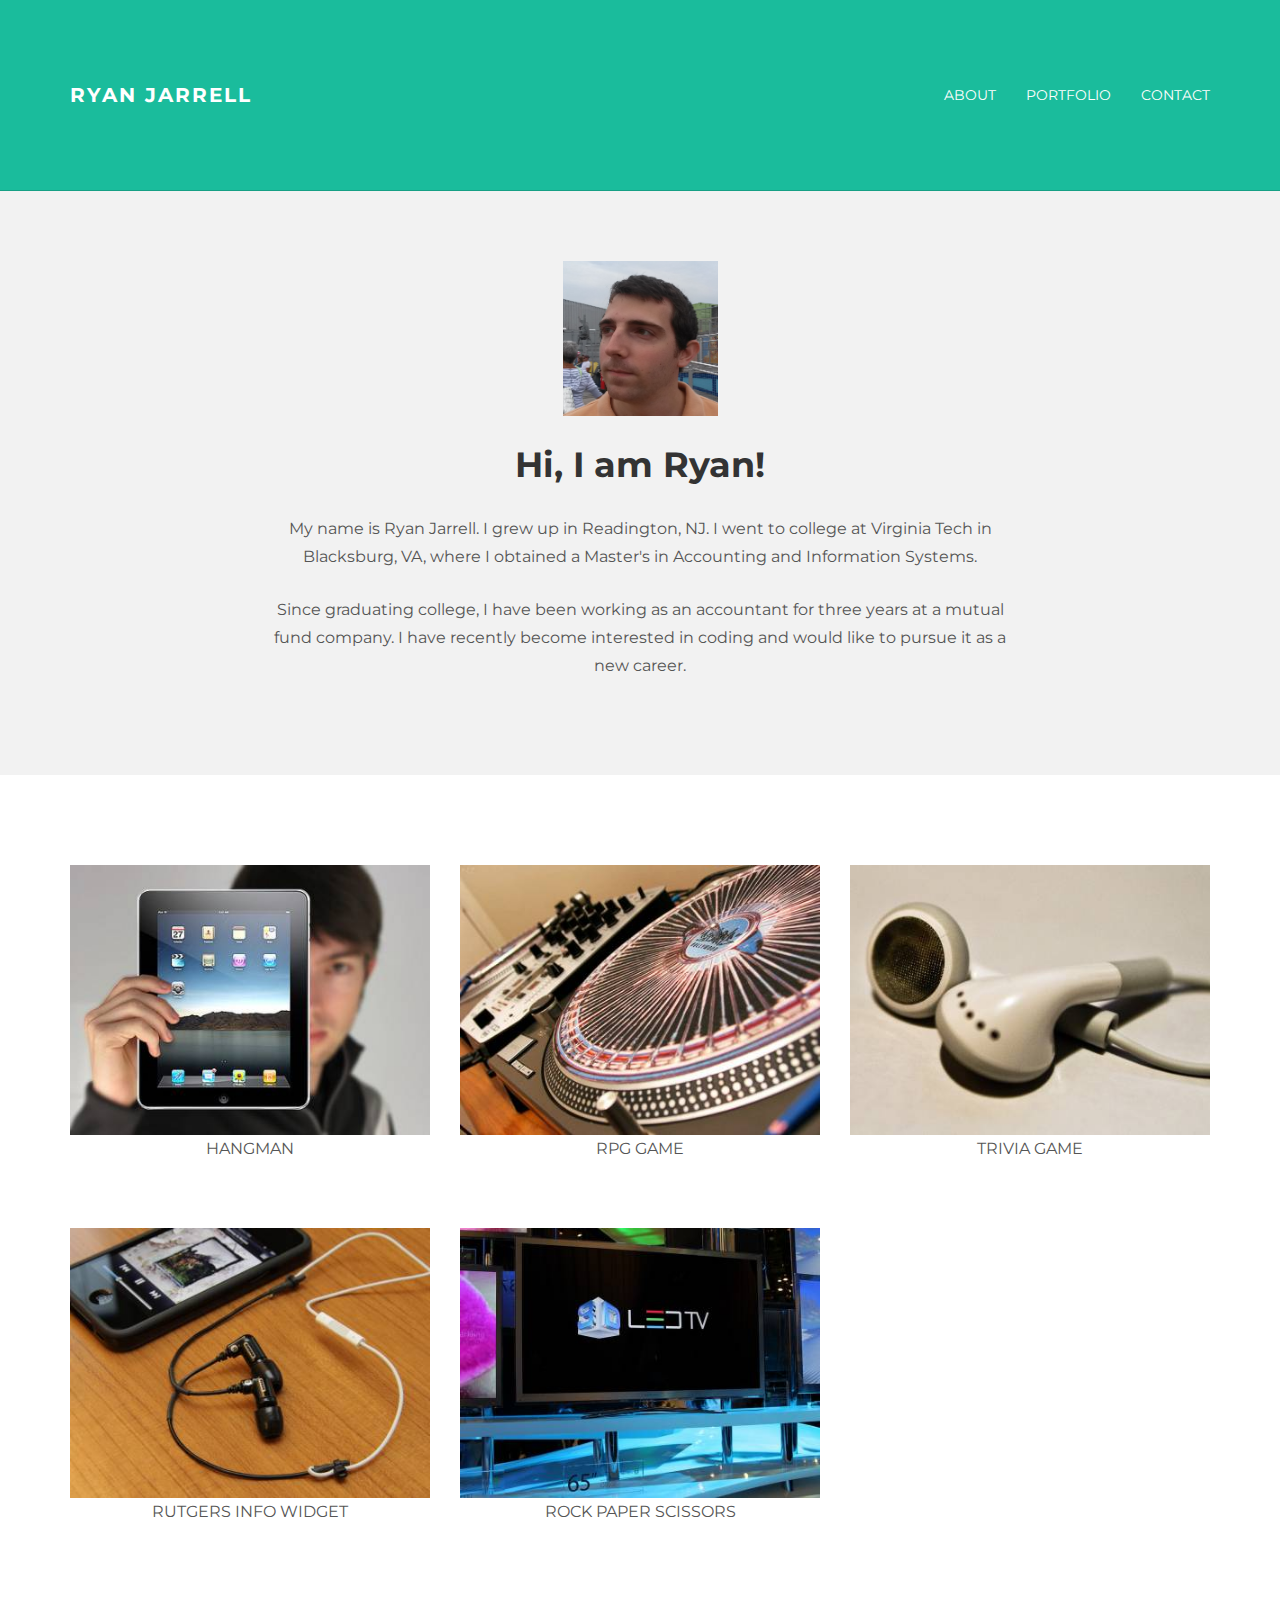
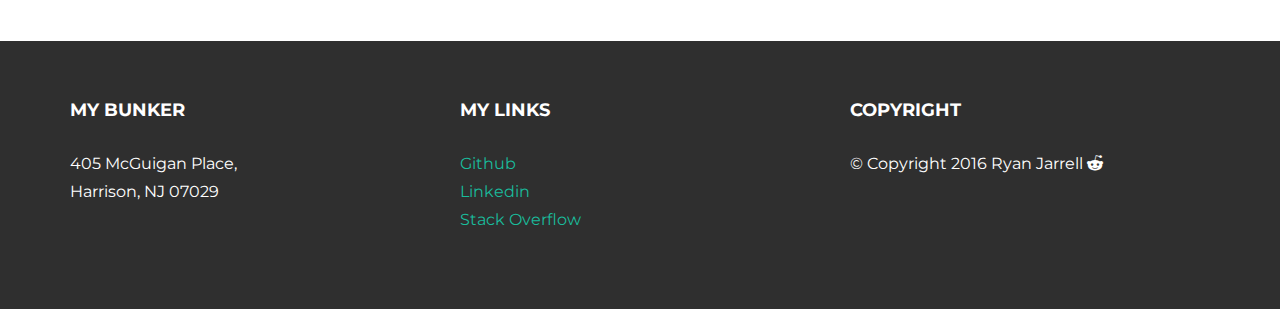
<file: assignment2/stanley/theme/index.html>
<!-- Adapted from STANLEY - Free Bootstrap Theme 

http://blacktie.co/2014/01/stanley-freelancer-theme/ -->

<!DOCTYPE html>
<html lang="en">
  <head>
    <meta charset="utf-8">
    <meta http-equiv="X-UA-Compatible" content="IE=edge">
    <meta name="viewport" content="width=device-width, initial-scale=1.0">
    <meta name="description" content="">
    <meta name="author" content="">
    <link rel="shortcut icon" href="../../docs-assets/ico/favicon.png">

    <title>About</title>

    <!-- Bootstrap core CSS -->
    <link href="assets/css/bootstrap.css" rel="stylesheet">


    <!-- Custom styles for this template -->
    <link href="assets/css/main.css" rel="stylesheet">

    <script src="https://code.jquery.com/jquery-1.10.2.min.js"></script>
    <script src="assets/js/hover.zoom.js"></script>
    <script src="assets/js/hover.zoom.conf.js"></script>

    <!-- HTML5 shim and Respond.js IE8 support of HTML5 elements and media queries -->
    <!--[if lt IE 9]>
      <script src="https://oss.maxcdn.com/libs/html5shiv/3.7.0/html5shiv.js"></script>
      <script src="https://oss.maxcdn.com/libs/respond.js/1.3.0/respond.min.js"></script>
    <![endif]-->

<!--     <link href="assets/css/main.css" rel="stylesheet"> -->
    <link rel="stylesheet" href="assets/font-awesome/css/font-awesome.min.css">
  </head>

  <body>

    <!-- Static navbar -->
    <div class="navbar navbar-inverse navbar-static-top">
      <div class="container">
        <div class="navbar-header">
          <button type="button" class="navbar-toggle" data-toggle="collapse" data-target=".navbar-collapse">
            <span class="icon-bar"></span>
            <span class="icon-bar"></span>
            <span class="icon-bar"></span>
          </button>
          <a class="navbar-brand" href="index.html">RYAN JARRELL</a>
        </div>
        <div class="navbar-collapse collapse">
          <ul class="nav navbar-nav navbar-right">
            <li><a href="index.html">About</a></li>
            <li><a href="work.html">Portfolio</a></li>
            <li><a href="contact.html">Contact</a></li>
          </ul>
        </div><!--/.nav-collapse -->
      </div>
    </div>

	<!-- +++++ Welcome Section +++++ -->
	<div id="ww">
	    <div class="container">
			<div class="row">
				<div class="col-lg-8 col-lg-offset-2 centered">
					<img src="assets/img/profile-photo.jpg" alt="Profile Photo" style="height: 155px; width: 155px"/>
					<h1>Hi, I am Ryan!</h1>
					<p>My name is Ryan Jarrell. I grew up in Readington, NJ. I went to college at Virginia Tech in Blacksburg, VA, where I obtained a Master's in Accounting and Information Systems.</p>
					<p>Since graduating college, I have been working as an accountant for three years at a mutual fund company. I have recently become interested in coding and would like to pursue it as a new career.</p>
				
				</div><!-- /col-lg-8 -->
			</div><!-- /row -->
	    </div> <!-- /container -->
	</div><!-- /ww -->
	
	
	<!-- +++++ Projects Section +++++ -->
	
	<div class="container pt">
		<div class="row mt centered">	
			<div class="col-lg-4">
				<a class="zoom green" href="#"><img class="img-responsive" src="assets/img/portfolio/ipad.jpg" alt="Hangman" /></a>
				<p>HANGMAN</p>
			</div>
			<div class="col-lg-4">
				<a class="zoom green" href="#"><img class="img-responsive" src="assets/img/portfolio/dj-rpg.jpg" alt="RPG Game" /></a>
				<p>RPG GAME</p>
			</div>
			<div class="col-lg-4">
				<a class="zoom green" href="#"><img class="img-responsive" src="assets/img/portfolio/earphones.jpg" alt="Trivia Game" /></a>
				<p>TRIVIA GAME</p>
			</div>
		</div><!-- /row -->
		<div class="row mt centered">	
			<div class="col-lg-4">
				<a class="zoom green" href="#"><img class="img-responsive" src="assets/img/portfolio/iphone.jpg" alt="Widget" /></a>
				<p>RUTGERS INFO WIDGET</p>
			</div>
			<div class="col-lg-4">
				<a class="zoom green" href="#"><img class="img-responsive" src="assets/img/portfolio/tv.jpg" alt="Rock Paper Scissors" /></a>
				<p>ROCK PAPER SCISSORS</p>
			</div>
<!-- 			<div class="col-lg-4">
				<a class="zoom green" href="work01.html"><img class="img-responsive" src="assets/img/portfolio/port06.jpg" alt="" /></a>
				<p>CHIEFS</p>
			</div> -->
		</div><!-- /row -->
	</div><!-- /container -->
	
	
	<!-- +++++ Footer Section +++++ -->
	
	<div id="footer">
		<div class="container">
			<div class="row">
				<div class="col-lg-4">
					<h4>My Bunker</h4>
					<p>
						405 McGuigan Place,<br/>
						Harrison, NJ 07029
					</p>
				</div><!-- /col-lg-4 -->

				<div class="col-lg-4">
					<h4>My Links</h4>
					<p>
						<a href="https://github.com/rrj221">Github</a><br/>
						<a href="https://www.linkedin.com/in/ryan-jarrell-56848a30?trk=nav_responsive_tab_profile_pic">Linkedin</a><br/>
						<a href="#">Stack Overflow</a>
					</p>
				</div><!-- /col-lg-4 -->

				<div class="col-lg-4">
					<h4>Copyright</h4>
					<p>&copy; Copyright 2016 Ryan Jarrell <i class="fa fa-reddit-alien" aria-hidden="true"></i></p>
				</div><!-- /col-lg-4 -->
			
			</div>
		
		</div>
	</div>
	

    <!-- Bootstrap core JavaScript
    ================================================== -->
    <!-- Placed at the end of the document so the pages load faster -->
    <script src="assets/js/bootstrap.min.js"></script>
  </body>
</html>
</file>
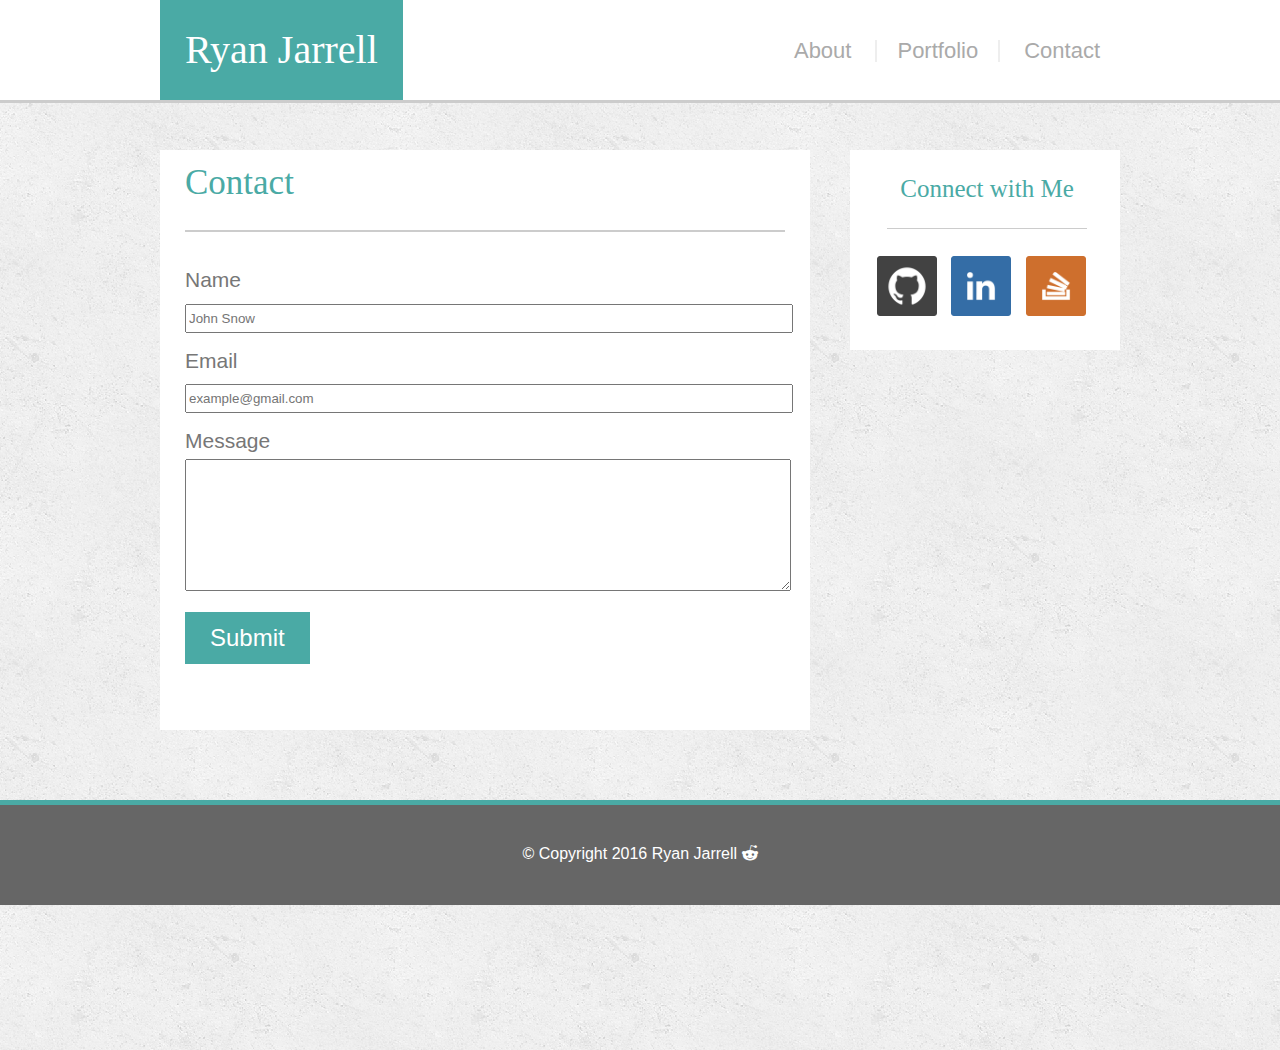
<file: assignent1/contact.html>
<!DOCTYPE html>

<html>
<head>
	<link rel="stylesheet" type="text/css" href="assets/css/reset.css">
	<meta name="viewport" content="width=device-width, initial-scale=1.0">
	<link rel="stylesheet" type="text/css" href="assets/css/style.css">
	<link rel="stylesheet" href="assets/font-awesome/css/font-awesome.min.css">
	<link rel="stylesheet" type="text/css" href="assets/css/style-contact.css">
	<link rel="stylesheet" type="text/css" href="assets/css/style-media.css">
	<title>Contact</title>
</head>
<body>
	<header>
		<div class="header-stuff">
			<h1 class="name">Ryan Jarrell</h1>
			<div class="header-links">
				<a href="index.html" class="header-hyperlinks"><h4 id="about">About</h4></a>
				<a href="portfolio.html" class="header-hyperlinks"><h4 id="portfolio">Portfolio</h4></a>
				<a href="contact.html" class="header-hyperlinks"><h4 id="contact">Contact</h4></a>
			</div>
		</div>
	</header>
	<div class="wrapper">
			<div class="main-content contact">
				<h2 id="main-title">Contact</h2>
				<form class="contact-form">
					Name <br>
					<input class="contact-box" id="name-box" type="text" name="name" placeholder="John Snow" /><br>
					Email <br>
					<input class="contact-box" id="email-box" type="text" name= "email" 
					placeholder="example@gmail.com"/><br>
					Message <br>
					<textarea class="contact-box" id="message-box" type="text" name="message" rows="8" cols="100%"/></textarea><br>
					<input class="submit" type="submit" name="submit"/><br>
				</form>
			</div>
			<div class="contact-info">
				<h3 id="connect">Connect with Me</h3>
				<div class="logos">
					<a class="logo left-logo" href="https://github.com/rrj221" target="_blank">
					</a>
					<a class="logo middle-logo" href="https://www.linkedin.com/in/ryan-jarrell-56848a30?trk=nav_responsive_tab_profile_pic" target="_blank">
					</a>
					<a class="logo right-logo" href="#" target="blank"></a>	
				</div>		
			</div>	
		<div class="push"></div>
	</div>	
	<div class="footer">
		<div id="footer-text">
			&copy; Copyright 2016 Ryan Jarrell <i class="fa fa-reddit-alien" aria-hidden="true"></i>
		</div>
	</div>
</body>
</html>
</file>
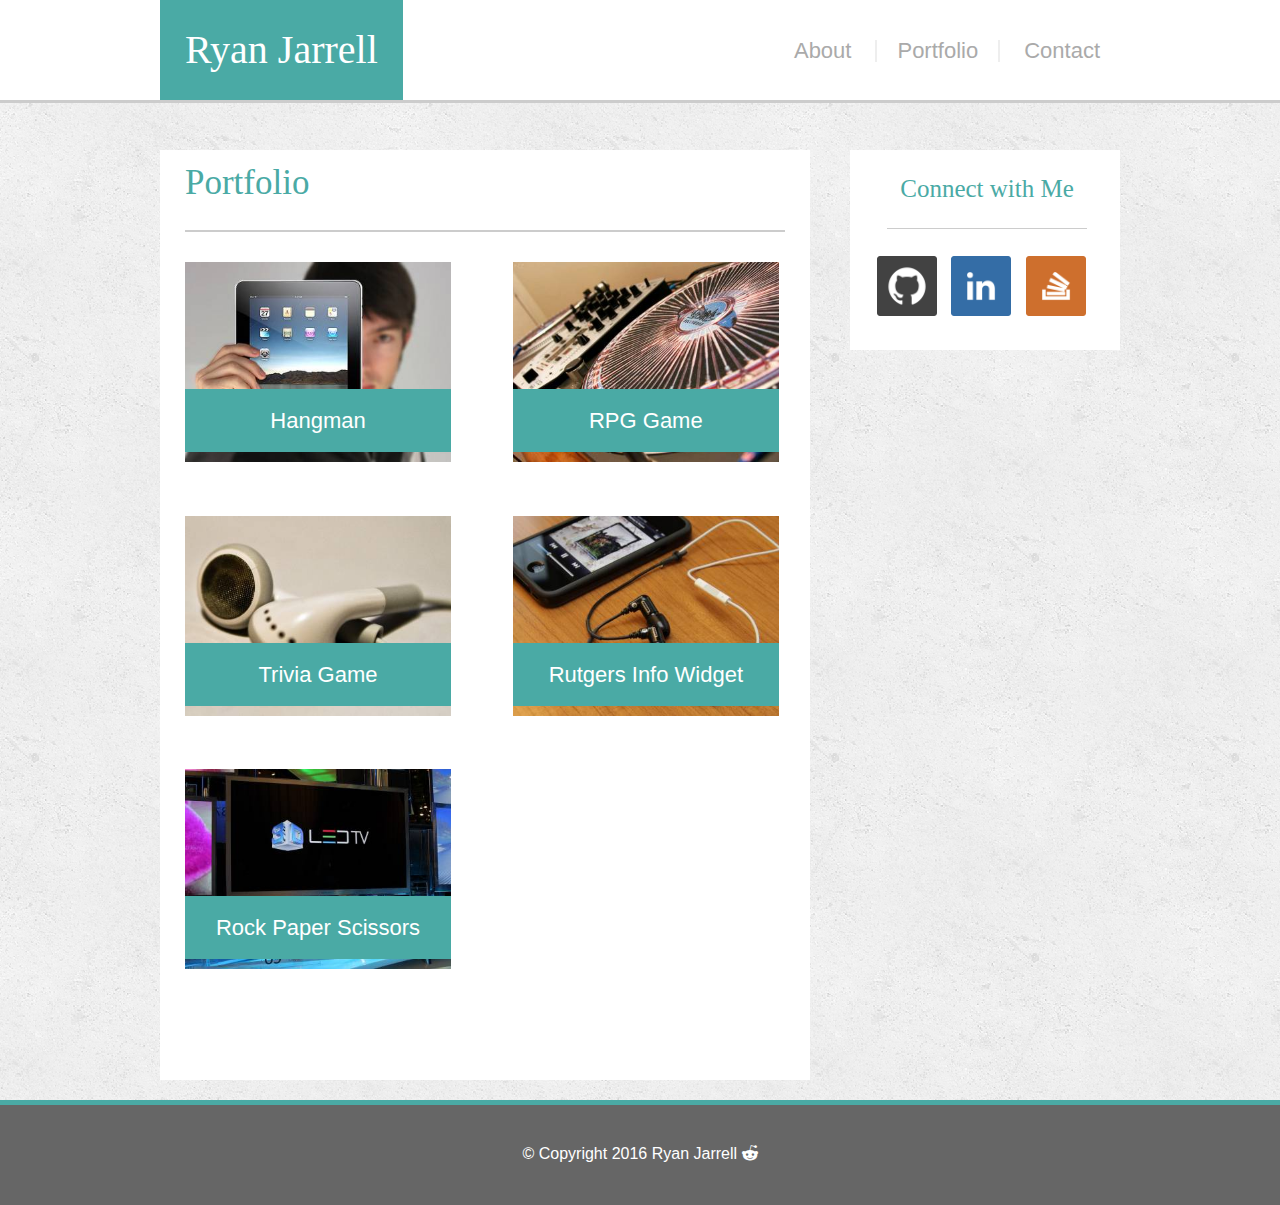
<file: assignent1/portfolio.html>
<!DOCTYPE html>

<html>
<head>
	<link rel="stylesheet" type="text/css" href="assets\css\reset.css">
	<meta name="viewport" content="width=device-width, initial-scale=1.0">
	<link rel="stylesheet" type="text/css" href="assets\css\style.css">
	<link rel="stylesheet" href="assets/font-awesome/css/font-awesome.min.css">
	<link rel="stylesheet" type="text/css" href="assets\css\style-portfolio.css">
	<link rel="stylesheet" type="text/css" href="assets\css\style-media.css">
	<title>Portfolio</title>
</head>
<body>
	<header>
		<div class="header-stuff">
			<div id="header-left">
				<h1 class="name">Ryan Jarrell</h1>
			</div>
			<div class="header-links">
				<a href="index.html" class="header-hyperlinks"><h4 id="about">About</h4></a>
				<a href="portfolio.html" class="header-hyperlinks"><h4 id="portfolio">Portfolio</h4></a>
				<a href="contact.html" class="header-hyperlinks"><h4 id="contact">Contact</h4></a>
			</div>
		</div>
	</header>
	<div class="wrapper">
		<div class="main-content">
			<h2 id="main-title">Portfolio</h2>

			<div id="portfolio-section">
				<div id="block1" class="block">
					<a href="#" class="portfolio-images" id="hangman"><img id="hangman" class="portfolio-images"
					src="assets/images/portfolio/ipad.jpg"
					alt="Hangman"
					/>
						<div id="hangman-text" class="block-text">
							Hangman
						</div>
					</a>

				</div>
				<div id="block2" class="block">
					<a href="#" id="rpg-game" class="portfolio-images"><img id="rpg-game" class="portfolio-images"
					src="assets/images/portfolio/dj-rpg.jpg"
					alt="RPG Game"/>
						<div id="rpg-game-text" class="block-text">
							RPG Game
						</div>
					</a>

				</div>
				<div id="block3" class="block">
					<a href="#" class="portfolio-images" id="trivia-game"><img id="trivia-game" class="portfolio-images"
					src="assets/images/portfolio/earphones.jpg"
					alt="Trivia Game"/>
						<div id="trivia-game-text" class="block-text">
							Trivia Game
						</div>	
					</a>

				</div>
				<div id="block4" class="block">
					<a href="#" class="portfolio-images" id="widget"><img id="widget" class="portfolio-images"
					src="assets/images/portfolio/iphone.jpg"
					alt="Rutgers Info Widget"/>
						<div id="widget-text" class="block-text">
							Rutgers Info Widget
						</div>
					</a>
				</div>
				<div id="block5" class="block">
					<a href="#" class="portfolio-images" id="rock-paper"><img id="rock-paper" class="portfolio-images"
					src="assets/images/portfolio/tv.jpg"
					alt="Rock Paper Scissors"/>
						<div id="rock-paper-text" class="block-text">
							Rock Paper Scissors
						</div>
					</a>
				</div>
			</div>
		</div>
			<div class="contact-info">
				<h3 id="connect">Connect with Me</h3>
				<div class="logos">
					<a class="logo left-logo" href="https://github.com/rrj221" target="_blank">
					</a>
					<a class="logo middle-logo" href="https://www.linkedin.com/in/ryan-jarrell-56848a30?trk=nav_responsive_tab_profile_pic" target="_blank">
					</a>
					<a class="logo right-logo" href="#" target="blank"></a>	
				</div>		
			</div>		
		<div class="push"></div>
	</div>
	<div class="footer">
		<div id="footer-text">
			&copy; Copyright 2016 Ryan Jarrell <i class="fa fa-reddit-alien" aria-hidden="true"></i>
		</div>
	</div>
</body>
</html>
</file>
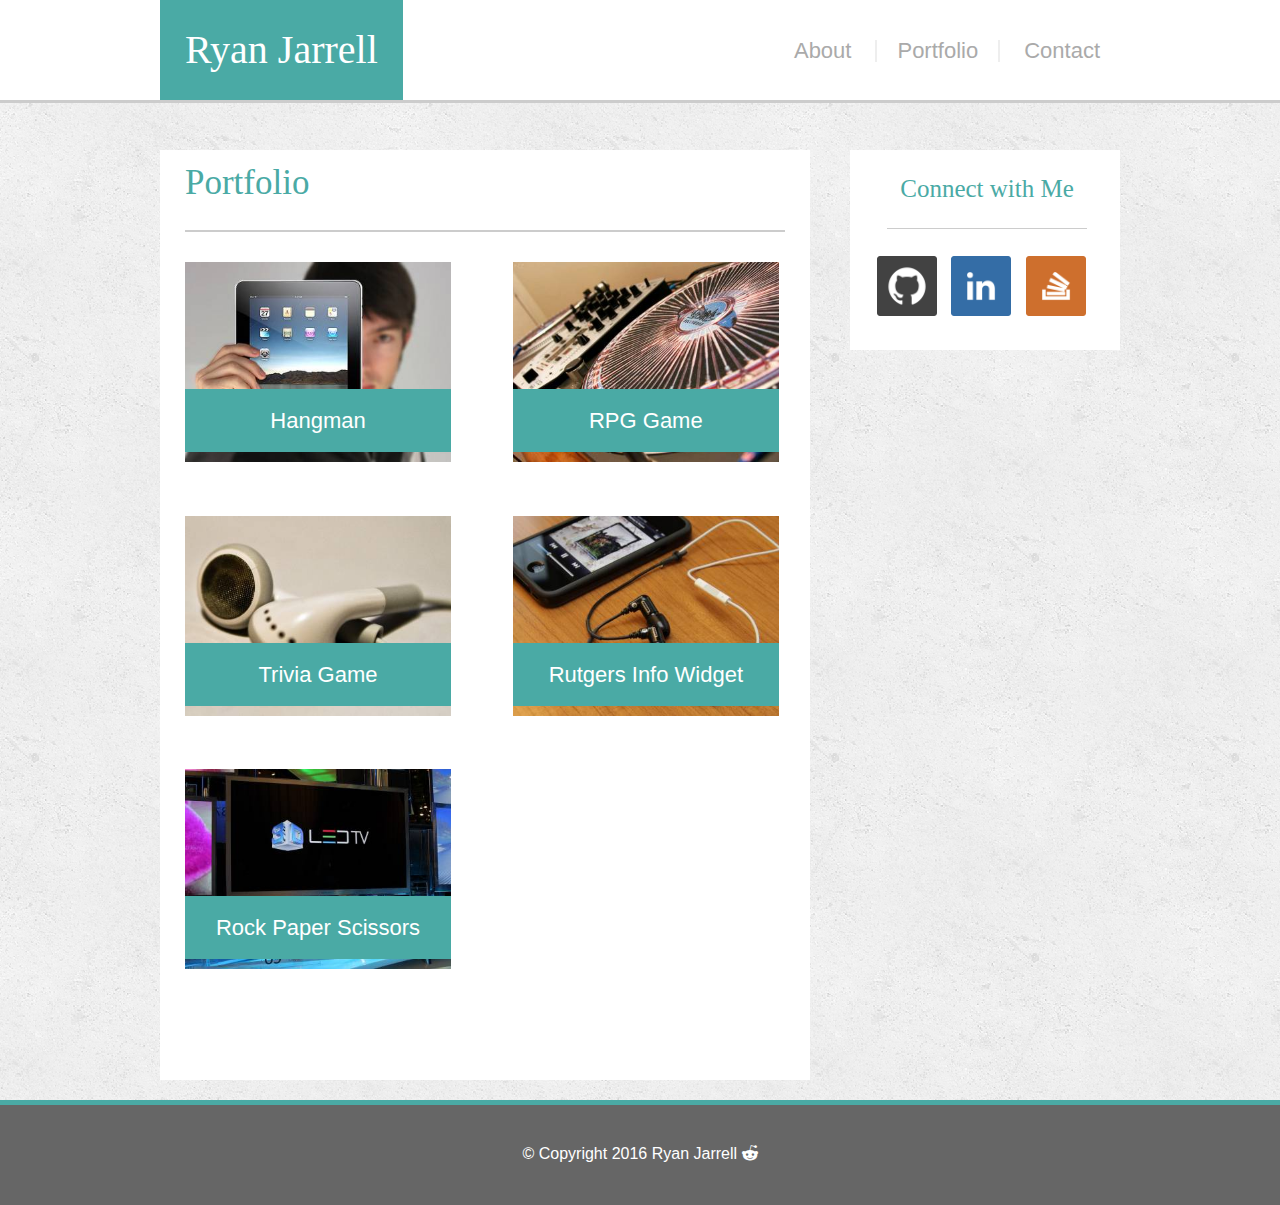
<file: assignment1/portfolio.html>
<!DOCTYPE html>

<html>
<head>
	<link rel="stylesheet" type="text/css" href="assets\css\reset.css">
	<meta name="viewport" content="width=device-width, initial-scale=1.0">
	<link rel="stylesheet" type="text/css" href="assets\css\style.css">
	<link rel="stylesheet" href="assets/font-awesome/css/font-awesome.min.css">
	<link rel="stylesheet" type="text/css" href="assets\css\style-portfolio.css">
	<link rel="stylesheet" type="text/css" href="assets\css\style-media.css">
	<title>Portfolio</title>
</head>
<body>
	<header>
		<div class="header-stuff">
			<div id="header-left">
				<h1 class="name">Ryan Jarrell</h1>
			</div>
			<div class="header-links">
				<a href="index.html" class="header-hyperlinks"><h4 id="about">About</h4></a>
				<a href="portfolio.html" class="header-hyperlinks"><h4 id="portfolio">Portfolio</h4></a>
				<a href="contact.html" class="header-hyperlinks"><h4 id="contact">Contact</h4></a>
			</div>
		</div>
	</header>
	<div class="wrapper">
		<div class="main-content main-content-portfolio">
			<h2 id="main-title">Portfolio</h2>

			<div id="portfolio-section">
				<div id="block1" class="block">
					<a href="#" class="portfolio-images" id="hangman"><img id="hangman" class="portfolio-images"
					src="assets/images/portfolio/ipad.jpg"
					alt="Hangman"
					/>
						<div id="hangman-text" class="block-text">
							Hangman
						</div>
					</a>

				</div>
				<div id="block2" class="block">
					<a href="#" id="rpg-game" class="portfolio-images"><img id="rpg-game" class="portfolio-images"
					src="assets/images/portfolio/dj-rpg.jpg"
					alt="RPG Game"/>
						<div id="rpg-game-text" class="block-text">
							RPG Game
						</div>
					</a>

				</div>
				<div id="block3" class="block">
					<a href="#" class="portfolio-images" id="trivia-game"><img id="trivia-game" class="portfolio-images"
					src="assets/images/portfolio/earphones.jpg"
					alt="Trivia Game"/>
						<div id="trivia-game-text" class="block-text">
							Trivia Game
						</div>	
					</a>

				</div>
				<div id="block4" class="block">
					<a href="#" class="portfolio-images" id="widget"><img id="widget" class="portfolio-images"
					src="assets/images/portfolio/iphone.jpg"
					alt="Rutgers Info Widget"/>
						<div id="widget-text" class="block-text">
							Rutgers Info Widget
						</div>
					</a>
				</div>
				<div id="block5" class="block">
					<a href="#" class="portfolio-images" id="rock-paper"><img id="rock-paper" class="portfolio-images"
					src="assets/images/portfolio/tv.jpg"
					alt="Rock Paper Scissors"/>
						<div id="rock-paper-text" class="block-text">
							Rock Paper Scissors
						</div>
					</a>
				</div>
			</div>
		</div>
			<div class="contact-info">
				<h3 id="connect">Connect with Me</h3>
				<div class="logos">
					<a class="logo left-logo" href="https://github.com/rrj221" target="_blank">
					</a>
					<a class="logo middle-logo" href="https://www.linkedin.com/in/ryan-jarrell-56848a30?trk=nav_responsive_tab_profile_pic" target="_blank">
					</a>
					<a class="logo right-logo" href="#" target="blank"></a>	
				</div>		
			</div>		
		<div class="push"></div>
	</div>
	<div class="footer">
		<div id="footer-text">
			&copy; Copyright 2016 Ryan Jarrell <i class="fa fa-reddit-alien" aria-hidden="true"></i>
		</div>
	</div>
</body>
</html>
</file>
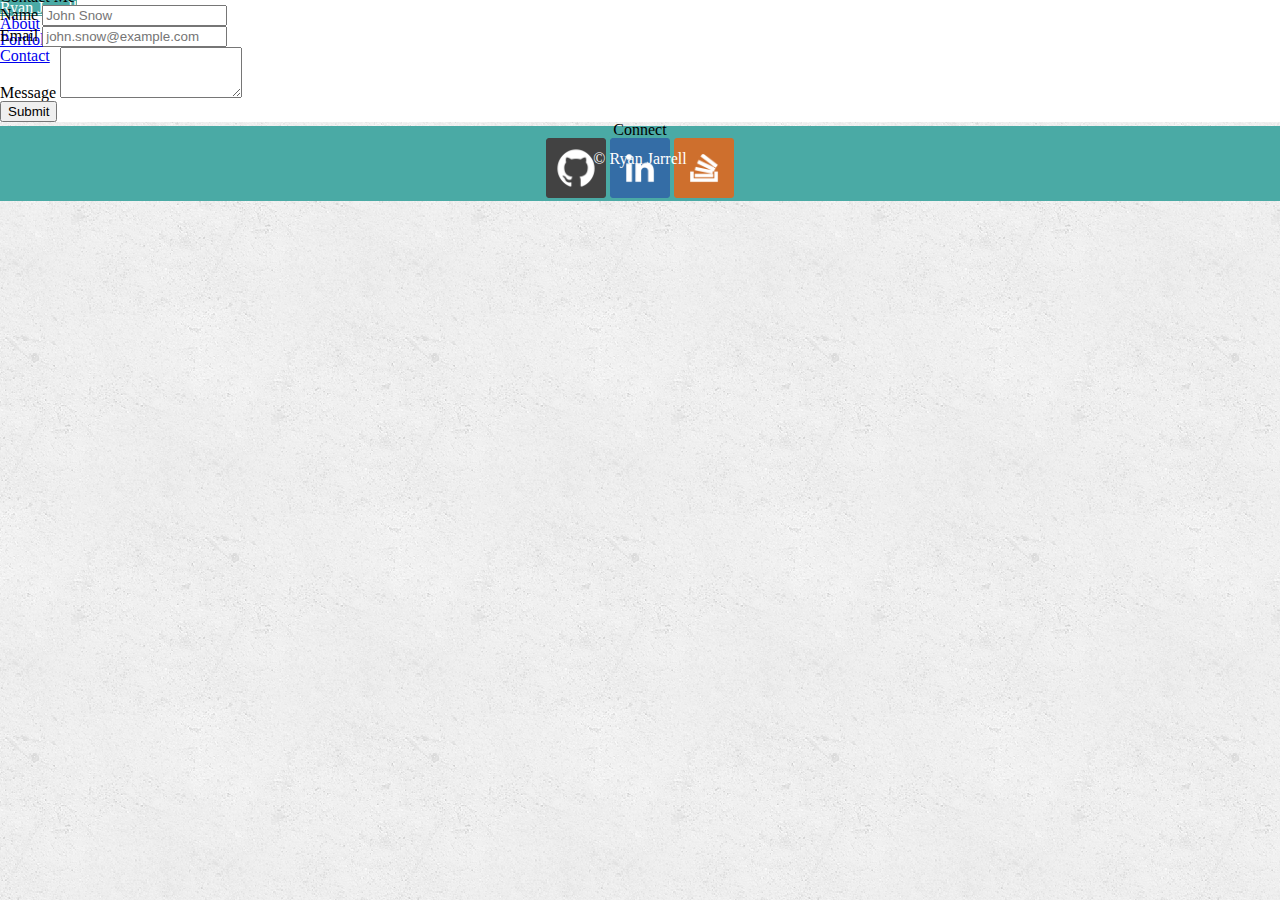
<file: assignment2/redo-in-bootstrap/contact-bootstrap.html>
<!DOCTYPE html>
<html>
	<head>
		<title>Contact</title>
		<!-- Latest compiled and minified CSS -->
		<link rel="stylesheet" type="text/css" href="assets/css/reset.css">
		<link rel="stylesheet" href="https://maxcdn.bootstrapcdn.com/bootstrap/3.3.6/css/bootstrap.min.css" integrity="sha384-1q8mTJOASx8j1Au+a5WDVnPi2lkFfwwEAa8hDDdjZlpLegxhjVME1fgjWPGmkzs7" crossorigin="anonymous">
		<meta name="viewport" content="width=device-width, initial-scale=1.0">
		<link rel="stylesheet" type="text/css" href="assets/css/style-bootstrap.css">
	</head>
	<body>
	<nav class="navbar navbar-default">
	  <div class="container"> <!-- container-fluid will make the stuff fix to the left and right 
	  							side of the window -->
	    <!-- Brand and toggle get grouped for better mobile display -->
	    <div class="navbar-header">
	      <a class="navbar-brand" href="#">Ryan Jarrell</a>
	    </div>
          <div class="collapse navbar-collapse" id="bs-example-navbar-collapse-1">	    
			  <ul class="nav navbar-nav navbar-right">
		        <li><a href="index-bootstrap.html">About</a></li>
		        <li><a href="portfolio-bootstrap.html">Portfolio</a></li>
		        <li><a href="contact-bootstrap.html">Contact</a></li>
		      </ul>
		  </div>    
	  </div><!-- /.container-fluid -->
	</nav>

	<div class="container">
		<div class="row">
			<div class="col-md-8 main-section">
			  <div class="page-header">
	            <h1>Contact Me</h1>
	          </div>
				<form class="form-horizontal">
				  <div class="form-group">
				    <label for="exampleInputName2">Name</label>
				    <input type="text" class="form-control" id="exampleInputName2" placeholder="John Snow">
				  </div>
				  <div class="form-group">
				    <label for="exampleInputEmail2">Email</label>
				    <input type="email" class="form-control" id="exampleInputEmail2" placeholder="john.snow@example.com">
				  </div>
				  <strong>Message</strong>
				  <textarea class="form-control" rows="3"></textarea><br/>
				  <button type="submit" class="btn btn-default">Submit</button>
				</form>
			</div>
			<div class="col-md-4">
				<div class="panel panel-default">
				  <div class="panel-heading">
				    <h3 class="panel-title">Connect</h3>
				  </div>
				  <div class="panel-body">
				    <a class="logo left-logo" href="https://github.com/rrj221" target="_blank">
					<img alt="GitHub" src="assets/images/git_logo.png" width="60px" height="60px"></a>
				    <a class="logo middle-logo" href="https://www.linkedin.com/in/ryan-jarrell-56848a30?trk=nav_responsive_tab_profile_pic" target="_blank">
					<img alt="LinkedIn" src="assets/images/linkedin_logo.png" width="60px" height="60px"></a>
					<a class="logo right-logo" href="#" target="_blank">
					<img alt="Stack Overflow" src="assets/images/stack_overflow_logo.png" width="60px" height="60px"></a>
				  </div>
				</div>
			</div>
		</div>
	</div>
	<div class="row">
		<div class="col-md-12">
			<div class="footer">
				<div class="footer-text">
					&copy; Ryan Jarrell
				</div>
			</div>
		</div>
	</div>
	</body>
</html>
</file>
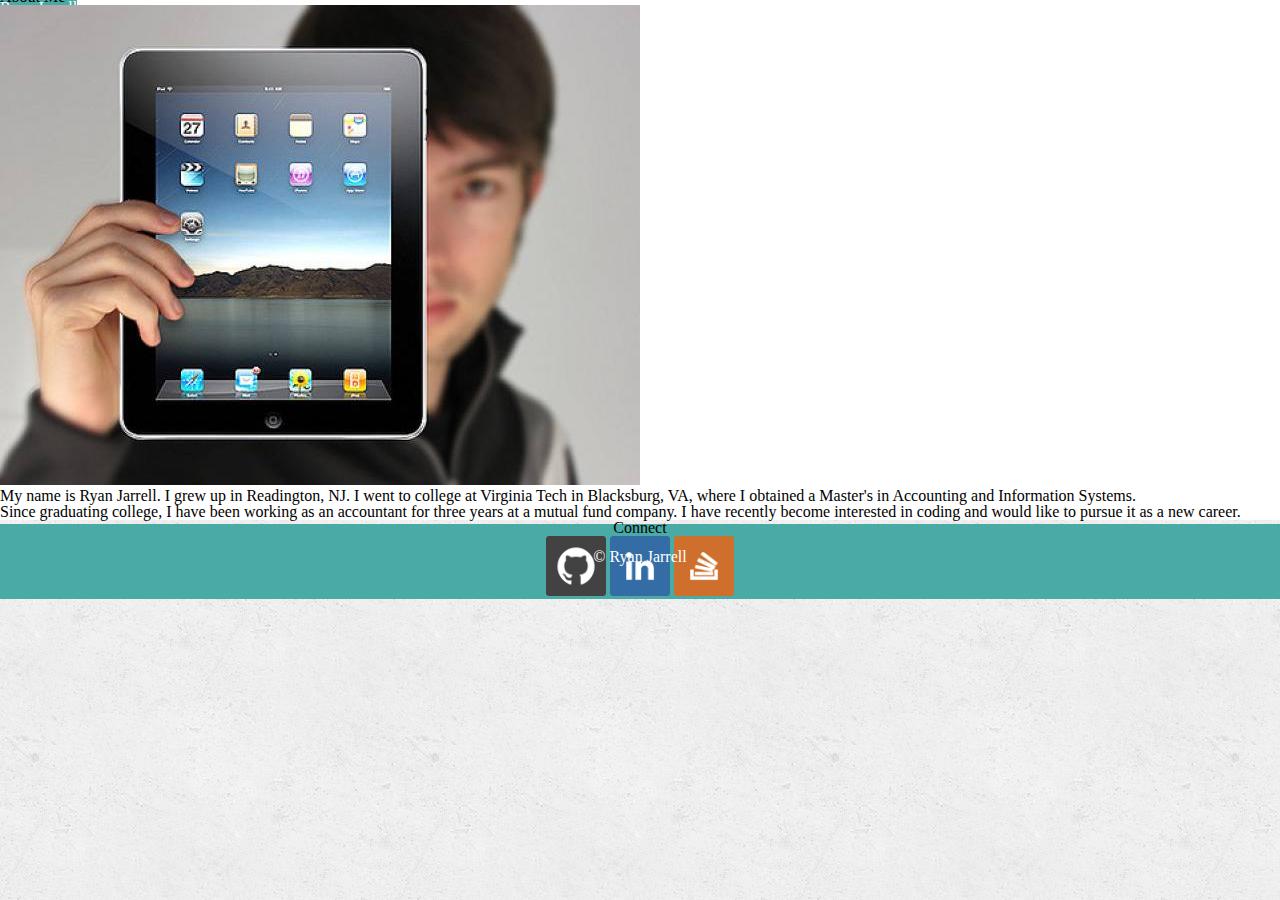
<file: assignment2/redo-in-bootstrap/index-bootstrap.html>
<!DOCTYPE html>
<html>
	<head>
		<title>About</title>
		<!-- Latest compiled and minified CSS -->
		<link rel="stylesheet" type="text/css" href="assets/css/reset.css">
		<link rel="stylesheet" href="https://maxcdn.bootstrapcdn.com/bootstrap/3.3.6/css/bootstrap.min.css" integrity="sha384-1q8mTJOASx8j1Au+a5WDVnPi2lkFfwwEAa8hDDdjZlpLegxhjVME1fgjWPGmkzs7" crossorigin="anonymous">
		<meta name="viewport" content="width=device-width, initial-scale=1.0">
		<link rel="stylesheet" type="text/css" href="assets/css/style-bootstrap.css">
	</head>
	<body>
	<nav class="navbar navbar-default">
	  <div class="container"> <!-- container-fluid will make the stuff fix to the left and right 
	  							side of the window -->
	    <!-- Brand and toggle get grouped for better mobile display -->
	    <div class="navbar-header">
	      <a class="navbar-brand" href="#">Ryan Jarrell</a>
	    </div>
          <div class="collapse navbar-collapse" id="bs-example-navbar-collapse-1">	    
			  <ul class="nav navbar-nav navbar-right">
		        <li><a href="index-bootstrap.html">About</a></li>
		        <li><a href="portfolio-bootstrap.html">Portfolio</a></li>
		        <li><a href="contact-bootstrap.html">Contact</a></li>
		      </ul>
		  </div>    
	  </div><!-- /.container-fluid -->
	</nav>

	<div class="container">
		<div class="row">
			<div class="col-md-8 main-section">
	          <div class="page-header">
	            <h1>About Me</h1>
	          </div>
	 			<div class="row">
					<div class="col-md-3">
					    <a href="#" class="thumbnail">
					      <img src="assets/images/stock_photo.jpg" alt="Profile Photo">
					    </a>
					</div>
					<div class="col-md-9">
						<p>My name is Ryan Jarrell. I grew up in Readington, NJ. I went to college at Virginia Tech in Blacksburg, VA, where I obtained a Master's in Accounting and Information Systems.</p>

						<p>Since graduating college, I have been working as an accountant for three years at a mutual fund company. I have recently become interested in coding and would like to pursue it as a new career.</p>
					</div>
				</div> 
			</div>
			<div class="col-md-4">
				<div class="panel panel-default">
				  <div class="panel-heading">
				    <h3 class="panel-title">Connect</h3>
				  </div>
				  <div class="panel-body">
				    <a class="logo left-logo" href="https://github.com/rrj221" target="_blank">
					<img alt="GitHub" src="assets/images/git_logo.png" width="60px" height="60px"></a>
				    <a class="logo middle-logo" href="https://www.linkedin.com/in/ryan-jarrell-56848a30?trk=nav_responsive_tab_profile_pic" target="_blank">
					<img alt="LinkedIn" src="assets/images/linkedin_logo.png" width="60px" height="60px"></a>
					<a class="logo right-logo" href="#" target="_blank">
					<img alt="Stack Overflow" src="assets/images/stack_overflow_logo.png" width="60px" height="60px"></a>
				  </div>
				</div>
			</div>
		</div>
	</div>
	<div class="row">
		<div class="col-md-12">
			<div class="footer">
				<div class="footer-text">
					&copy; Ryan Jarrell
				</div>
			</div>
		</div>
		<div class="push"></div>
	</div>
	</body>
</html>
</file>
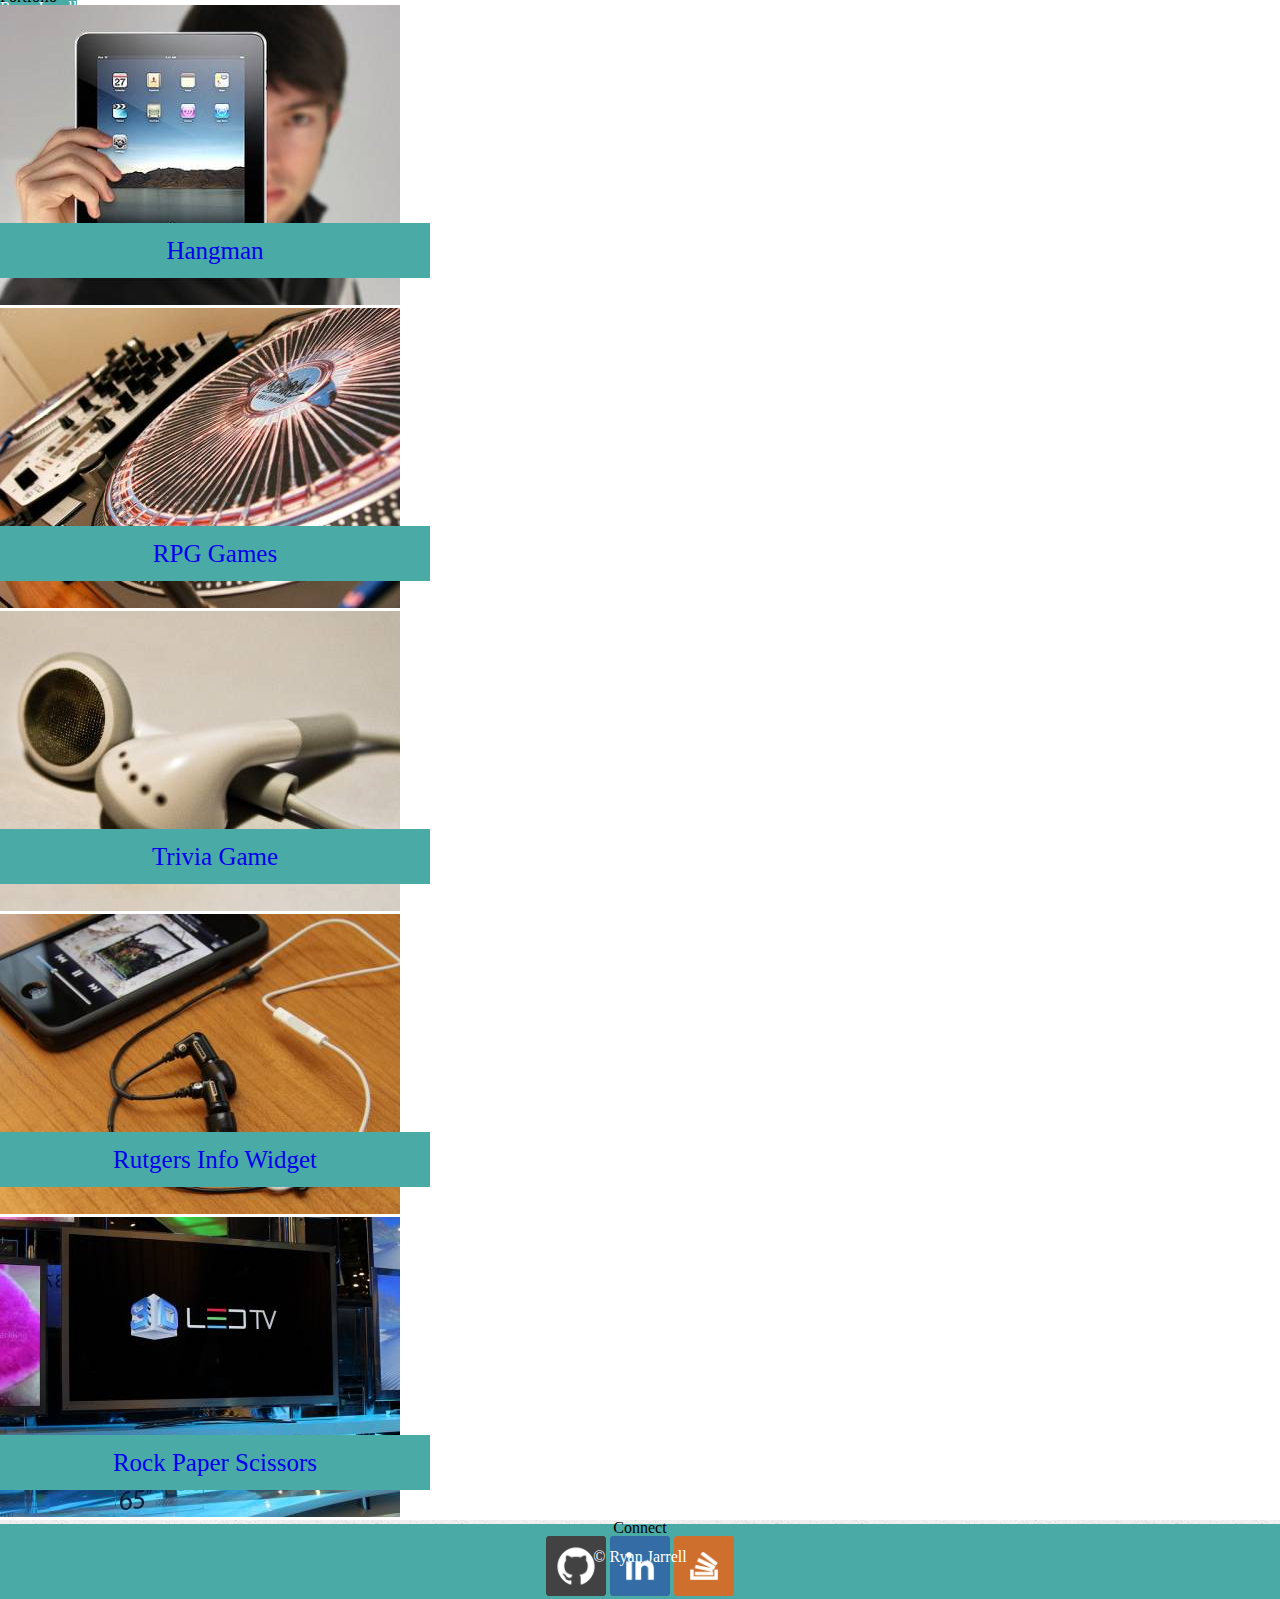
<file: assignment2/redo-in-bootstrap/portfolio-bootstrap.html>
<!DOCTYPE html>
<html>
	<head>
		<title>Portfolio</title>
		<!-- Latest compiled and minified CSS -->
		<link rel="stylesheet" type="text/css" href="assets/css/reset.css">
		<link rel="stylesheet" href="https://maxcdn.bootstrapcdn.com/bootstrap/3.3.6/css/bootstrap.min.css" integrity="sha384-1q8mTJOASx8j1Au+a5WDVnPi2lkFfwwEAa8hDDdjZlpLegxhjVME1fgjWPGmkzs7" crossorigin="anonymous">
		<meta name="viewport" content="width=device-width, initial-scale=1.0">
		<link rel="stylesheet" type="text/css" href="assets/css/style-bootstrap.css">
	</head>
	<body>
	<nav class="navbar navbar-default">
	  <div class="container"> <!-- container-fluid will make the stuff fix to the left and right 
	  							side of the window -->
	    <!-- Brand and toggle get grouped for better mobile display -->
	    <div class="navbar-header">
	      <a class="navbar-brand" href="#">Ryan Jarrell</a>
	    </div>
          <div class="collapse navbar-collapse" id="bs-example-navbar-collapse-1">	    
			  <ul class="nav navbar-nav navbar-right">
		        <li><a href="index-bootstrap.html">About</a></li>
		        <li><a href="portfolio-bootstrap.html">Portfolio</a></li>
		        <li><a href="contact-bootstrap.html">Contact</a></li>
		      </ul>
		  </div>    
	  </div><!-- /.container-fluid -->
	</nav>

<!-- Portfolio Section ............... -->	

	<div class="container">
		<div class="row">
			<div class="col-md-8 main-section">
	            <div class="page-header">
	                <h1>Portfolio</h1>
	            </div>

<!-- Row 1 of pictures -->
	            
				<div class="row">
				    <div class="col-md-6">
			        	<a href="#" class="thumbnail">
			            	<img src="assets/images/portfolio/ipad.jpg" alt="..." class="portfolio-img">
			            	<p class="bg-primary text">Hangman</p>
			            </a>	
				    </div>

				    <div class="col-md-6">
			        	<a href="#" class="thumbnail">
			            	<img src="assets/images/portfolio/dj-rpg.jpg" alt="...">
			            	<p class="bg-primary text">RPG Games</p>
			            </a>	
				    </div>
				</div>

<!-- Row 2 of picturs -->				

				<div class="row">
				    <div class="col-md-6">
			        	<a href="#" class="thumbnail">
			            	<img src="assets/images/portfolio/earphones.jpg" alt="...">
			            	<p class="bg-primary text">Trivia Game</p>
			            </a>	
				    </div>

				    <div class="col-md-6">
			        	<a href="#" class="thumbnail">
			            	<img src="assets/images/portfolio/iphone.jpg" alt="...">
			            	<p class="bg-primary text">Rutgers Info Widget</p>
			            </a>	
				    </div>
				</div>

<!-- Row 3 of pictures -->

				<div class="row">
				    <div class="col-md-6">
			        	<a href="#" class="thumbnail">
			            	<img src="assets/images/portfolio/tv.jpg" alt="...">
			            	<p class="bg-primary text">Rock Paper Scissors</p>
			            </a>	
				    </div>
				</div>

			</div>

<!-- Connect Pannel .............. -->


			<div class="col-md-4">
				<div class="panel panel-default">
				  <div class="panel-heading">
				    <h3 class="panel-title">Connect</h3>
				  </div>
				  <div class="panel-body">
				    <a class="logo left-logo" href="https://github.com/rrj221" target="_blank">
					<img alt="GitHub" src="assets/images/git_logo.png" width="60px" height="60px"></a>
				    <a class="logo middle-logo" href="https://www.linkedin.com/in/ryan-jarrell-56848a30?trk=nav_responsive_tab_profile_pic" target="_blank">
					<img alt="LinkedIn" src="assets/images/linkedin_logo.png" width="60px" height="60px"></a>
					<a class="logo right-logo" href="#" target="_blank">
					<img alt="Stack Overflow" src="assets/images/stack_overflow_logo.png" width="60px" height="60px"></a>
				  </div>
				</div>
			</div>
		</div>
	</div>
	<div class="row">
		<div class="col-md-12">
			<div class="footer">
				<div class="footer-text">
					&copy; Ryan Jarrell
				</div>
			</div>
		</div>
	</div>
	</body>
</html>
</file>
<file: assignent1/assets/css/style.css>
body {
	margin: 0;
	padding: 0;
	background-image: url("../images/concrete_seamless.png");
	color: #777;
}

/*----------  Header  --------*/

header {
	position: fixed;
	z-index: 10;
	/*top: 0px;*/
	background-color: #fff;
	width: 100%;
	border-bottom: 3px solid #ccc;
}

h1, h2, h3, h4, h5, h6 {
	font-family: Georgia;
}


.header-stuff {
	width: 960px;
	margin: 0 auto;
}


.name {
	display: inline-block;
	background-color: #4aaaa5;
	/*margin-left: 10%;*/
	padding: 30px 25px 30px 25px;
	text-align: center;
	color: white;
	float: left;
	height: 96%;
	font-size: 40px;
}

.header-links {
	float: right;
/*	margin-right: 67px;*/
	color: #aaa;
/*	width: 450px;*/
/*	padding-left: */

}

.header-hyperlinks {
	color: #aaa;
	display: inline-block;
	font-size: 22px;

}

.header-hyperlinks:hover {
	color: #4aaaa5;
}

#about, #portfolio, #contact {
	float: left;
	/*padding: 20px;*/
	padding: 0px 20px 0px 20px;
	margin: 40px 0px 20px 0px;
	font-family: 'Arial', Times, "Times New Roman", serif;

}

#portfolio {
	border-left: 2px solid #eee; 
	border-right: 2px solid #eee; 
}


/*----------  Body  --------*/

#under-header {
	padding-top: 12%;
	font-family: 'Arial', 'Helvetica Neue', Helvetica, sans-serif;
	/*font-family: 'Calligraffitti', cursive;*/
	line-height: 1.5;
}

.main-content {
	float: left;
/*	margin-left: 10%;*/
	margin-bottom: 20px;
/*	width: 50%;*/
	width: 600px;
	height: 550px;
	padding-left: 25px;
	padding-right: 25px;
	padding-top: 15px;
	padding-bottom: 15px;
	background-color: white;
	font-size: 21px;
}

#main-title {
	color: #4aaaa5;
	font-family: Georgia, Times, serif;
	line-height: 1;
	padding-bottom: 30px;
	margin-bottom: 30px;
	border-bottom: 2px solid #ccc;
	font-size: 35px;
}


#profile-photo {
	float: left;
	padding-right: 20px;
	padding-bottom: 20px;
	width: 200px;
	height: 250px;
}

.contact-info {
	float:right;
	
	width: 270px;
/*	margin-right: 10%;*/
	background-color: white;
	padding-top: 20px;
}

#connect {
	text-align: center;
	color: #4aaaa5;
	font-family: 'Georgia', Times, serif;
	font-size: 25px;
	height: 50%;
	border-bottom: 1.2px solid #ccc;
	width: 200px;
	margin-left: 37px;
	padding-bottom: 20px;
	

}

.contact-img {
	display: inline-block;
	width: 60px;
	height: 60px;
}

.contact-img:hover {
	width: 70px;
	height: 70px;
}

.logos {
	width: 80%;
	padding: 10%;

}

.logo {
	display: inline-block;
	width: 60px;
	height: 60px;

}

.left-logo {
	background-image: url('../images/git_logo.png');
	background-size: 60px 60px;
}

.middle-logo {
	margin: 0px 10px 0px 10px;
	background-image: url('../images/linkedin_logo.png');
	background-size: 60px 60px;

}

.right-logo {
	background-image: url('../images/stack_overflow_logo.png');
	background-size: 60px 60px;
}

/* ___ Logos on hover _________  */

.left-logo:hover {
	background-image: url('../images/git_logo_hover.png');
	background-size: 60px 60px;
}

.middle-logo:hover {
	margin: 0px 10px 0px 10px;
	background-image: url('../images/linkedin_logo_hover.png');
	background-size: 60px 60px;

}

.right-logo:hover {
	background-image: url('../images/stack_overflow_logo_hover.png');
	background-size: 60px 60px;
}


/*----------  Footer  --------*/

.footer {
	/*position: relative;*/
	border-top: 5px solid #4aaaa5;
	clear: both;
	height: 100px;
	bottom: 0px;


	background-color: #666666;


	color: white;
	font-family: 'Arial', 'Helvetica Neue', Helvetica, sans-serif;	
	vertical-align: middle;
	text-align: center;


}

#footer-text {
	display: inline-block;
	/*position: absolute;*/
	color: white;
	font-family: 'Arial', 'Helvetica Neue', Helvetica, sans-serif;	
	vertical-align: middle;
	text-align: center;
	padding-top: 40px;

}

* {
	margin: 0;
}


html, body {
height: 100%;
}

.wrapper {
min-height: 100%;
height: auto !important;
height: 100%;
margin: 0 auto -250px;
width: 960px;

	padding-top: 150px;
	font-family: 'Arial', 'Helvetica Neue', Helvetica, sans-serif;
	/*font-family: 'Calligraffitti', cursive;*/
	line-height: 1.5;


}

.footer, .push {
height: 100px;
clear: both;

}
</file>
<file: assignent1/assets/css/style-contact.css>
.contact-box {
	width: 100%;
	padding-top: 5px;
	padding-bottom: 5px;
}

.main-content.contact {
	height: 550px;
	line-height: 1.7;
}

input {
	margin-bottom: 10px;
}

.contact-form {
	position: relative;
}


.submit {
	position: absolute;
	background-color: #4aaaa5;
	border: none;
    color: white;
    padding: 12px 25px;
    text-align: center;
    font-size: 24px;
    margin-top: 10px;
    box-sizing: border-box;
}



.submit:focus {
	position: absolute;
	border: 5px solid yellow;
	left: -5px;
}
</file>
<file: assignent1/assets/css/style-media.css>
/*Media Screen 980 pixels*/

@media screen and (min-width: 769px) and (max-width: 980px) {

/*@media screen and (max-width: 980px) {*/	

.header-stuff {
	width: 96%;
	padding: 0 2% 0 2%;
}

.name {
	margin: 0px;
}

.hearder-links {
	padding-right: 20%;
}

.main-content {
	width: 55%;
}

.contact-info {
	width: 30%;
}

#connect {
	font-size: 20px;
}

#profile-photo {
	width: 100%;
	height: 500px;
}

.main-content {
	height: 2500px;
}

.block {
	width: 100%;
	height: 400px;
}

.portfolio-images {
	width: 100%;
	height: 400px;
}

.block-text {
	width: 100%;
	bottom: 30px;
}

}

/*Media Screen 768 pixels*/

@media screen and (max-width: 768px) {

.header-stuff {
	width: 100%;
}

.wrapper {
	width: 100%;
	margin: 0px;
}

.main-content {
	padding-left: 3%;
	padding-right: 3%;
	margin-left: 3%;
	margin-right: 3%;
	width: 88%;
}

.contact-info {
	padding-left: 3%;
	padding-right: 3%;
	margin-left: 3%;
	margin-right: 3%;
	width: 88%;
	margin-bottom: 40px;
}

#connect {
	margin-left: 0px;
}

.logos {
	padding: 20px 20px 20px 0px;
}

}


/*Media Screen 640 pixels*/

@media screen and (max-width: 640px) {

header {
	position: static;
}

.name {
	margin: 0px auto;
	padding: 5% 0px;
	width: 100%;
}


.header-links {
	margin: 0px;
	width: 100%;	
	background-color: white;
}

.header-hyperlinks {
	margin-left: 12%;
}

#portfolio {
	border-left-width: 0px;
	border-right: 0px;
}

.wrapper {
	padding-top: 35%;
}

.main-content {
	padding-left: 3%;
	padding-right: 3%;
	margin-left: 3%;
	margin-right: 3%;
	width: 88%;
	height: 1000px;
}

#profile-photo {
	width: 100%;
	height: 500px;
}

.contact-info {
	padding-left: 3%;
	padding-right: 3%;
	margin-left: 3%;
	margin-right: 3%;
	width: 88%;
}

#connect {
	margin-left: 0px;
}

.logos {
	padding-left: 0px;
}

}
</file>
<file: assignment2/stanley/theme/assets/css/main.css>
/*
 * Author: Carlos Alvarez
 * URL: http://alvarez.is
 *
 * Project Name: STANLEY - Free Bootstrap 3 Theme
 * Version: 1.0
 * URL: http://blacktie.co
 */

@import url(http://fonts.googleapis.com/css?family=Montserrat:400,700);

body {
  	background-color: #ffffff;
  	font-family: 'Montserrat', sans-serif;
    font-weight: 400;
    font-size: 14px;
    color: #555;

    -webkit-font-smoothing: antialiased;
    -webkit-overflow-scrolling: touch;
}

/* Titles */
h1, h2, h3, h4, h5, h6 {
	font-family: 'Montserrat', sans-serif;
    font-weight: 700;
    color: #333;
}

h1 {
	font-size: 35px;
	margin-top: 30px;
	margin-bottom: 30px;
}



/* Paragraph & Typographic */
p {
    line-height: 28px;
    margin-bottom: 25px;
    font-size: 16px;
}

.centered {
    text-align: center;
}

/* Links */
a {
    color: #1abc9c;
    word-wrap: break-word;

    -webkit-transition: color 0.1s ease-in, background 0.1s ease-in;
    -moz-transition: color 0.1s ease-in, background 0.1s ease-in;
    -ms-transition: color 0.1s ease-in, background 0.1s ease-in;
    -o-transition: color 0.1s ease-in, background 0.1s ease-in;
    transition: color 0.1s ease-in, background 0.1s ease-in;
}

a:hover,
a:focus {
    color: #7b7b7b;
    text-decoration: none;
    outline: 0;
}

a:before,
a:after {
    -webkit-transition: color 0.1s ease-in, background 0.1s ease-in;
    -moz-transition: color 0.1s ease-in, background 0.1s ease-in;
    -ms-transition: color 0.1s ease-in, background 0.1s ease-in;
    -o-transition: color 0.1s ease-in, background 0.1s ease-in;
    transition: color 0.1s ease-in, background 0.1s ease-in;
}

 hr {
    display: block;
    height: 1px;
    border: 0;
    border-top: 1px solid #ccc;
    margin: 1em 0;
    padding: 0;
}


.navbar {
	text-transform: uppercase;
	margin-bottom: 0px;
}

.navbar-inverse {
	padding-bottom: 70px;
	padding-top: 70px;
}

.navbar-inverse {
	background-color: #1abc9c;
	border-color: #16a085;
}

.navbar-inverse .navbar-nav > li > a {
	color: white;
}

.navbar-inverse .navbar-nav > li > a:hover {
	color: #222222;
}

.navbar-brand {
	font-weight: 700;
	font-size: 20px;
	letter-spacing: 2px;
}

.navbar-inverse .navbar-brand {
	color: white;
}

.navbar-inverse .navbar-toggle {
	border-color: transparent;
}

.progress-bar-theme {
  background-color: #1abc9c;
}


/* Helpers */

.mt {
	margin-top: 40px;
	margin-bottom: 40px;
}

.pt {
	padding-top: 50px;
	padding-bottom: 50px;
}


/* +++++ WRAP SECTIONS +++++ */

#ww {
	padding-top: 70px;
	padding-bottom: 70px;
	background-color: #f2f2f2;
}


#footer {
	background-color: #2f2f2f;
	padding-top: 50px;
	padding-bottom: 50px; 
}

#footer p {
	color: white;
}

#footer h4 {
	color: white;
	text-transform: uppercase;
	padding-bottom: 20px;
}


/* +++++ Color Wraps / Blog Page +++++ */

#grey {
	padding-top: 60px;
	padding-bottom: 60px;
	background-color: #f2f2f2;
}

#white {
	padding-top: 60px;
	padding-bottom: 60px;
	background-color: #ffffff;
}



/* Blog Date*/
bd {
	font-size: 12px;
	text-transform: uppercase;
	color: #d2d2d2;
	font-weight: 700;
}

/* Blog Author*/
ba {
	font-size: 12px;
	text-transform: uppercase;
}

/* Blog Quote */
.bq {
	font-size: 22px;
	padding-top: 30px;
}

/* Blog Tags */
bt {
	font-size: 12px;
}

/* ================== PORTFOLIO IMAGES HOVER EFFECT ================== */
/* Effects also are controled by hover.zoom.js */
.zoom { 
    display:block; 
    position:relative; 
    overflow:hidden; 
    background:transparent url(../img/loader.gif) no-repeat center;
}


    .zoomOverlay {
        position:absolute;
        top:0; left:0;
        bottom:0; right:0;
        display:none;
        background-image:url(../img/zoom.png);
        background-repeat:no-repeat;
        background-position:center;
    }

.zoom2 {
	opacity: 1;
}

.zoom2:hover {
	opacity: 0.5;
}

/* glyphicon Configuration */

.glyphicon {
	font-size: 40px;
	color: #1abc9c;
}
</file>
